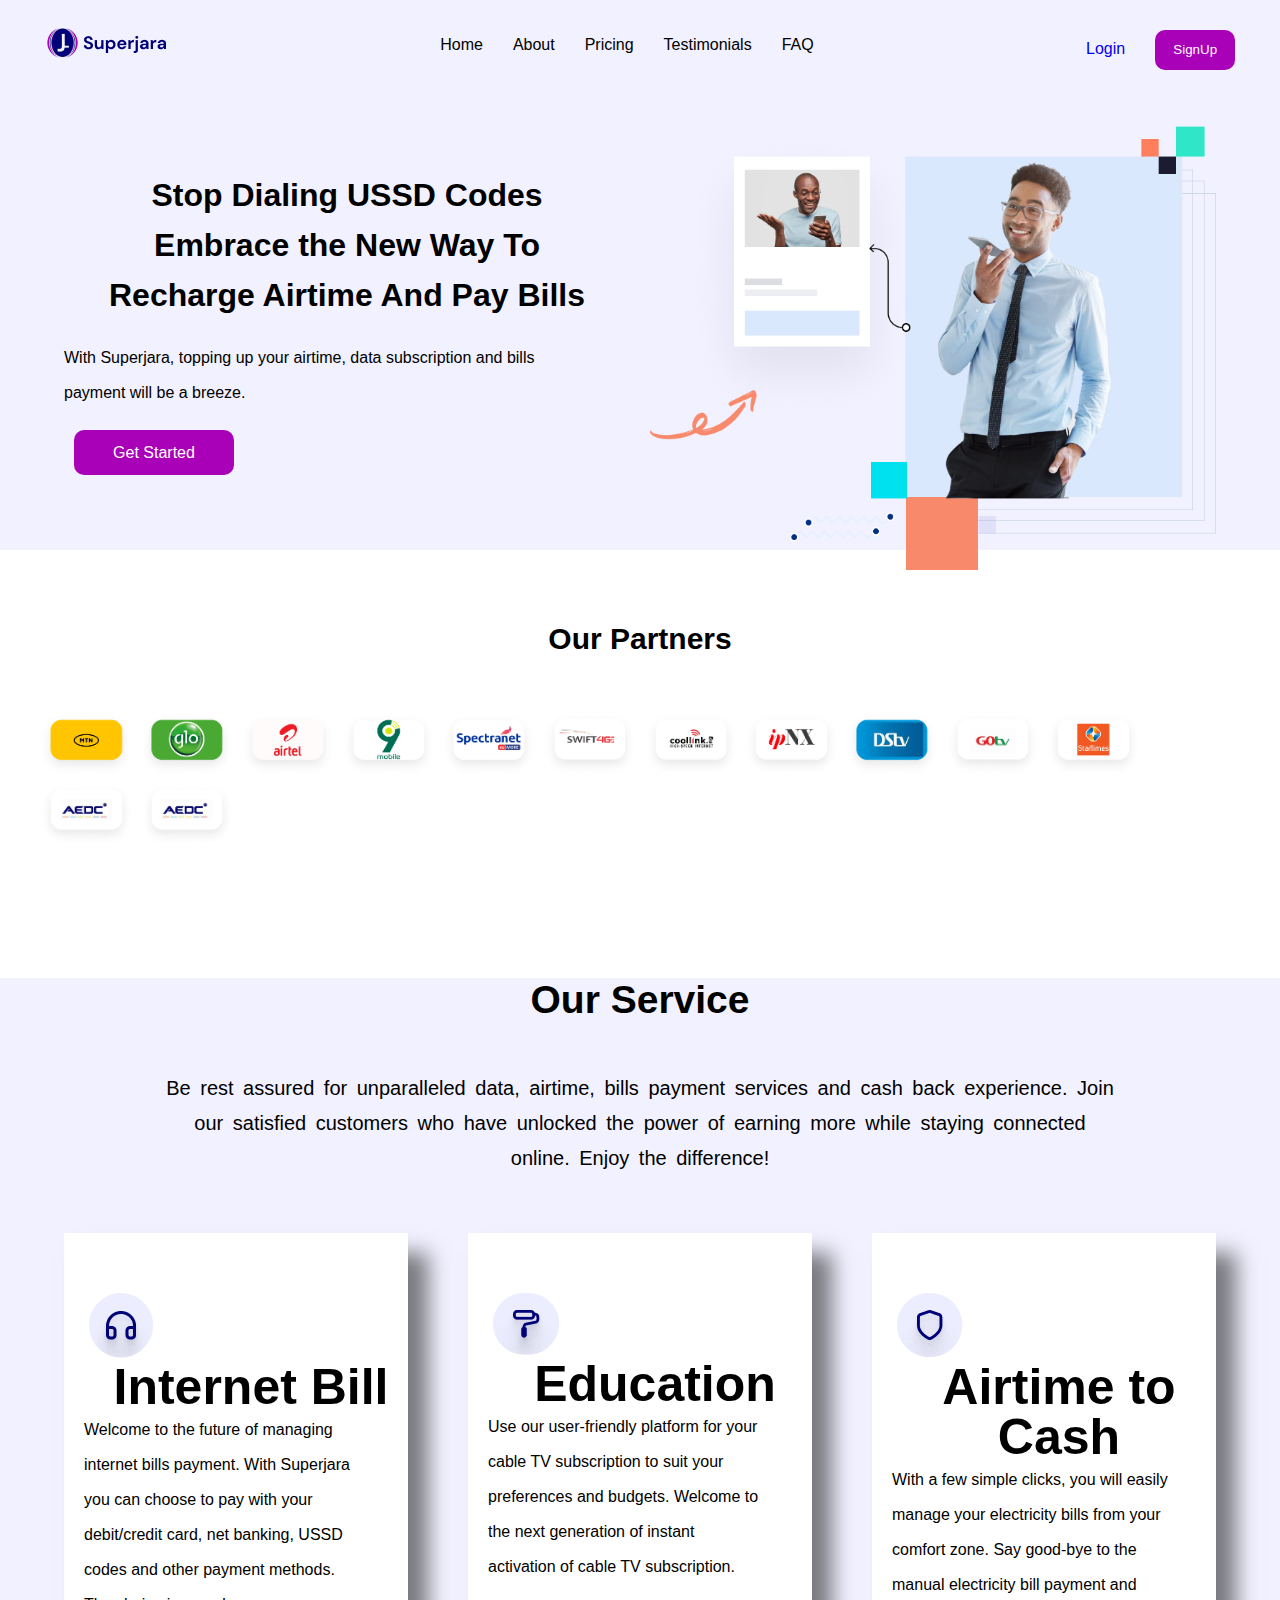
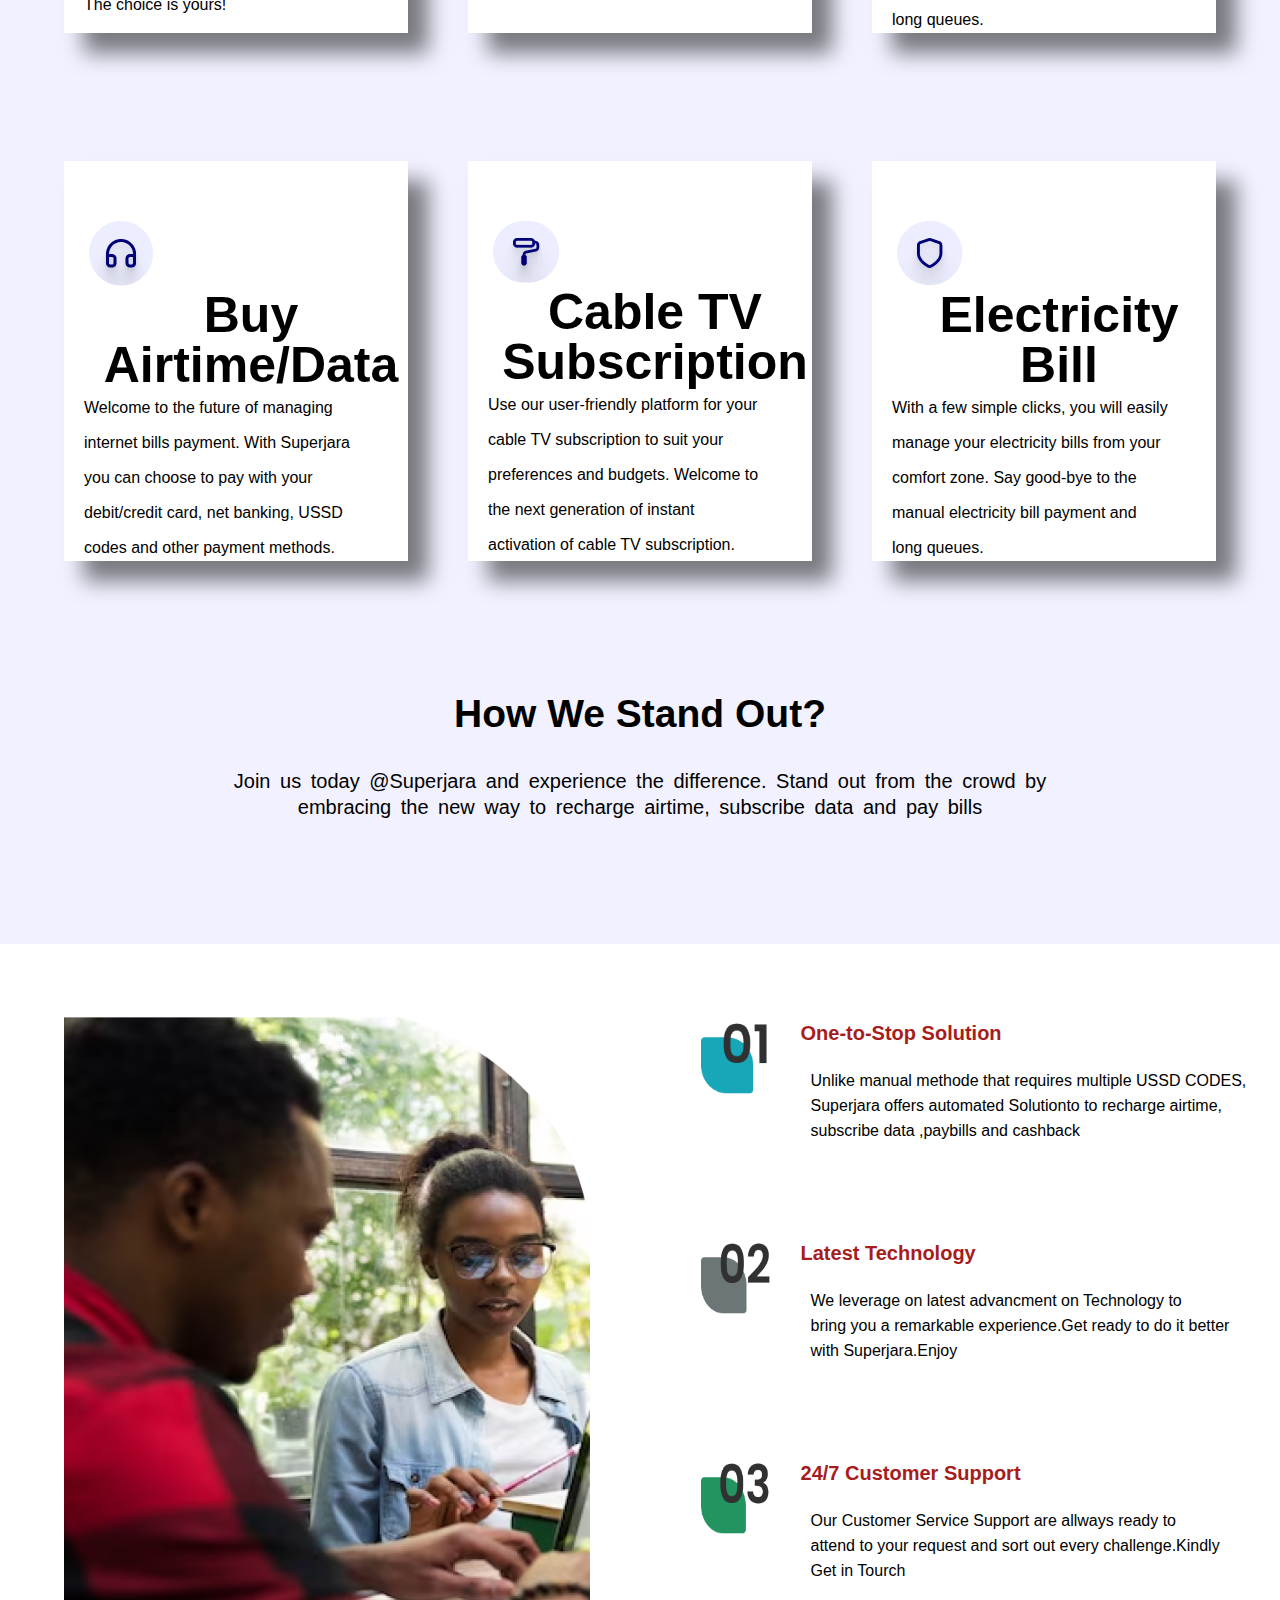
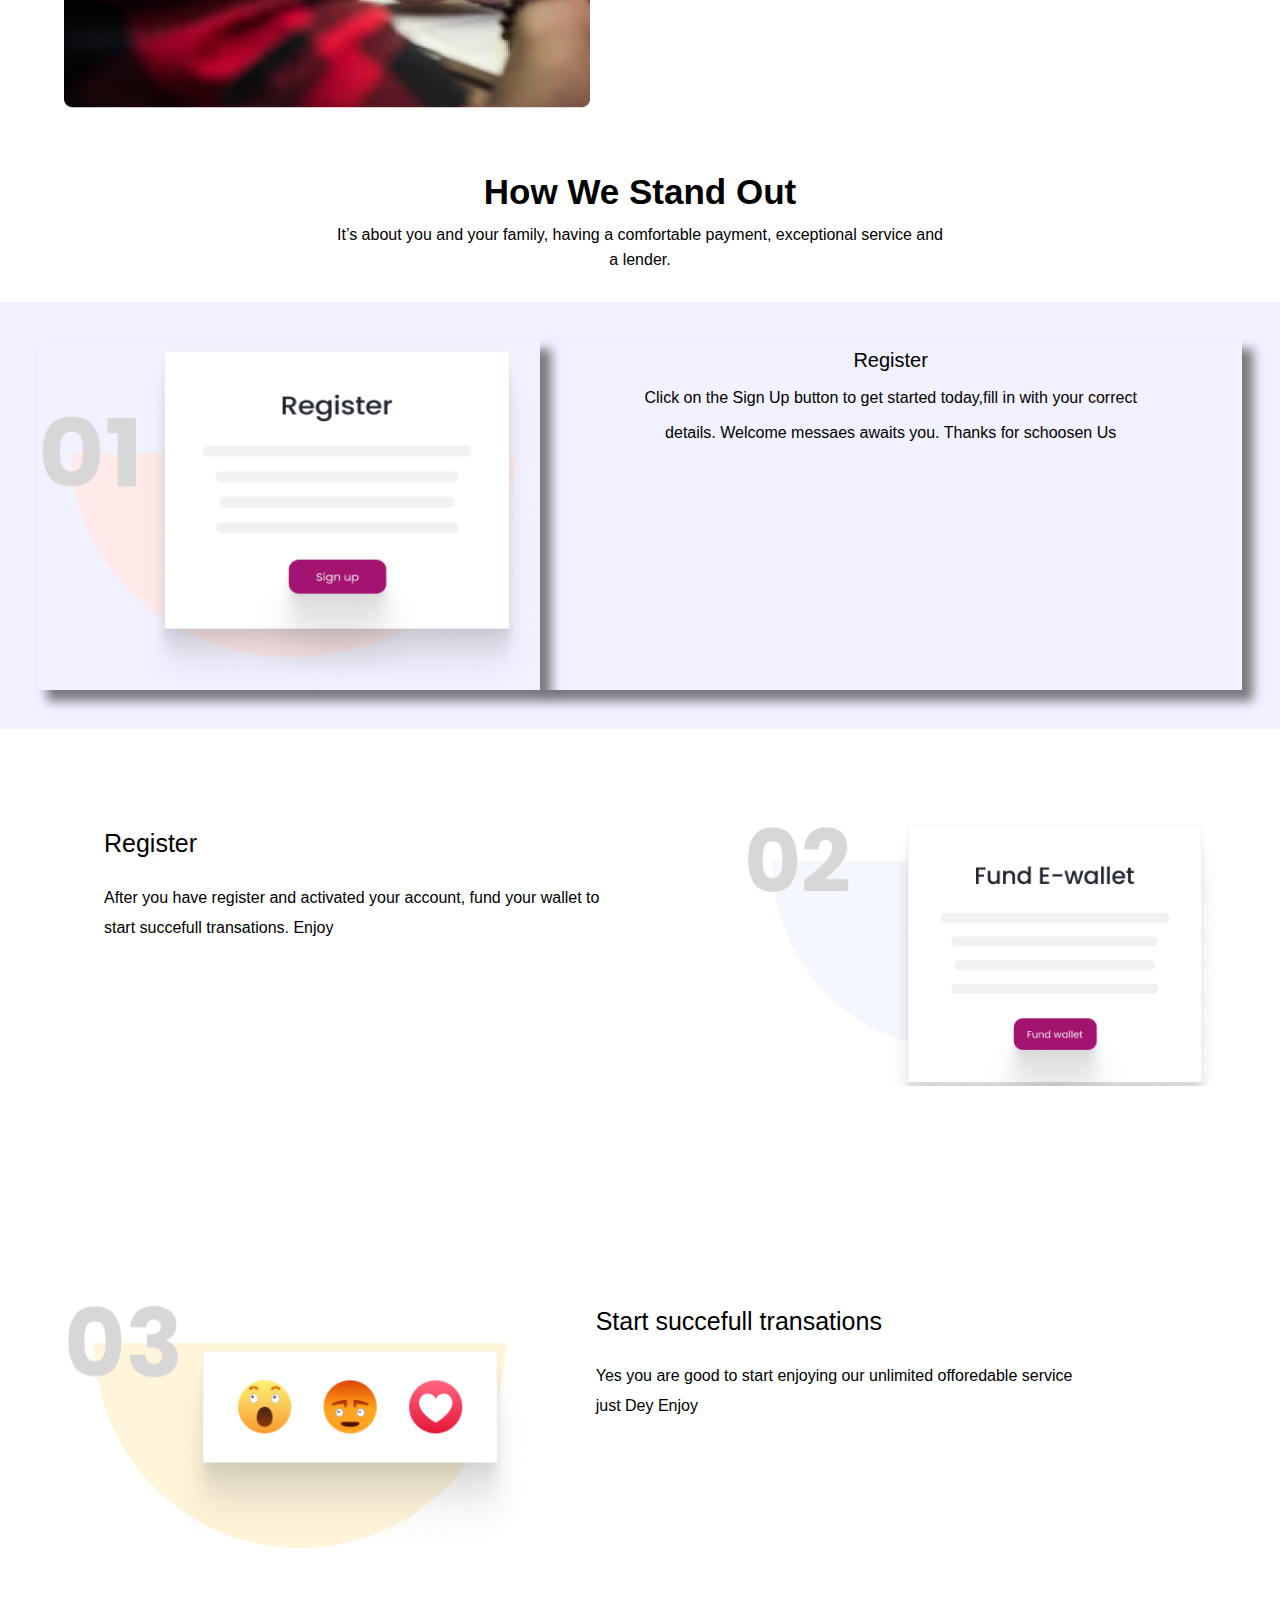
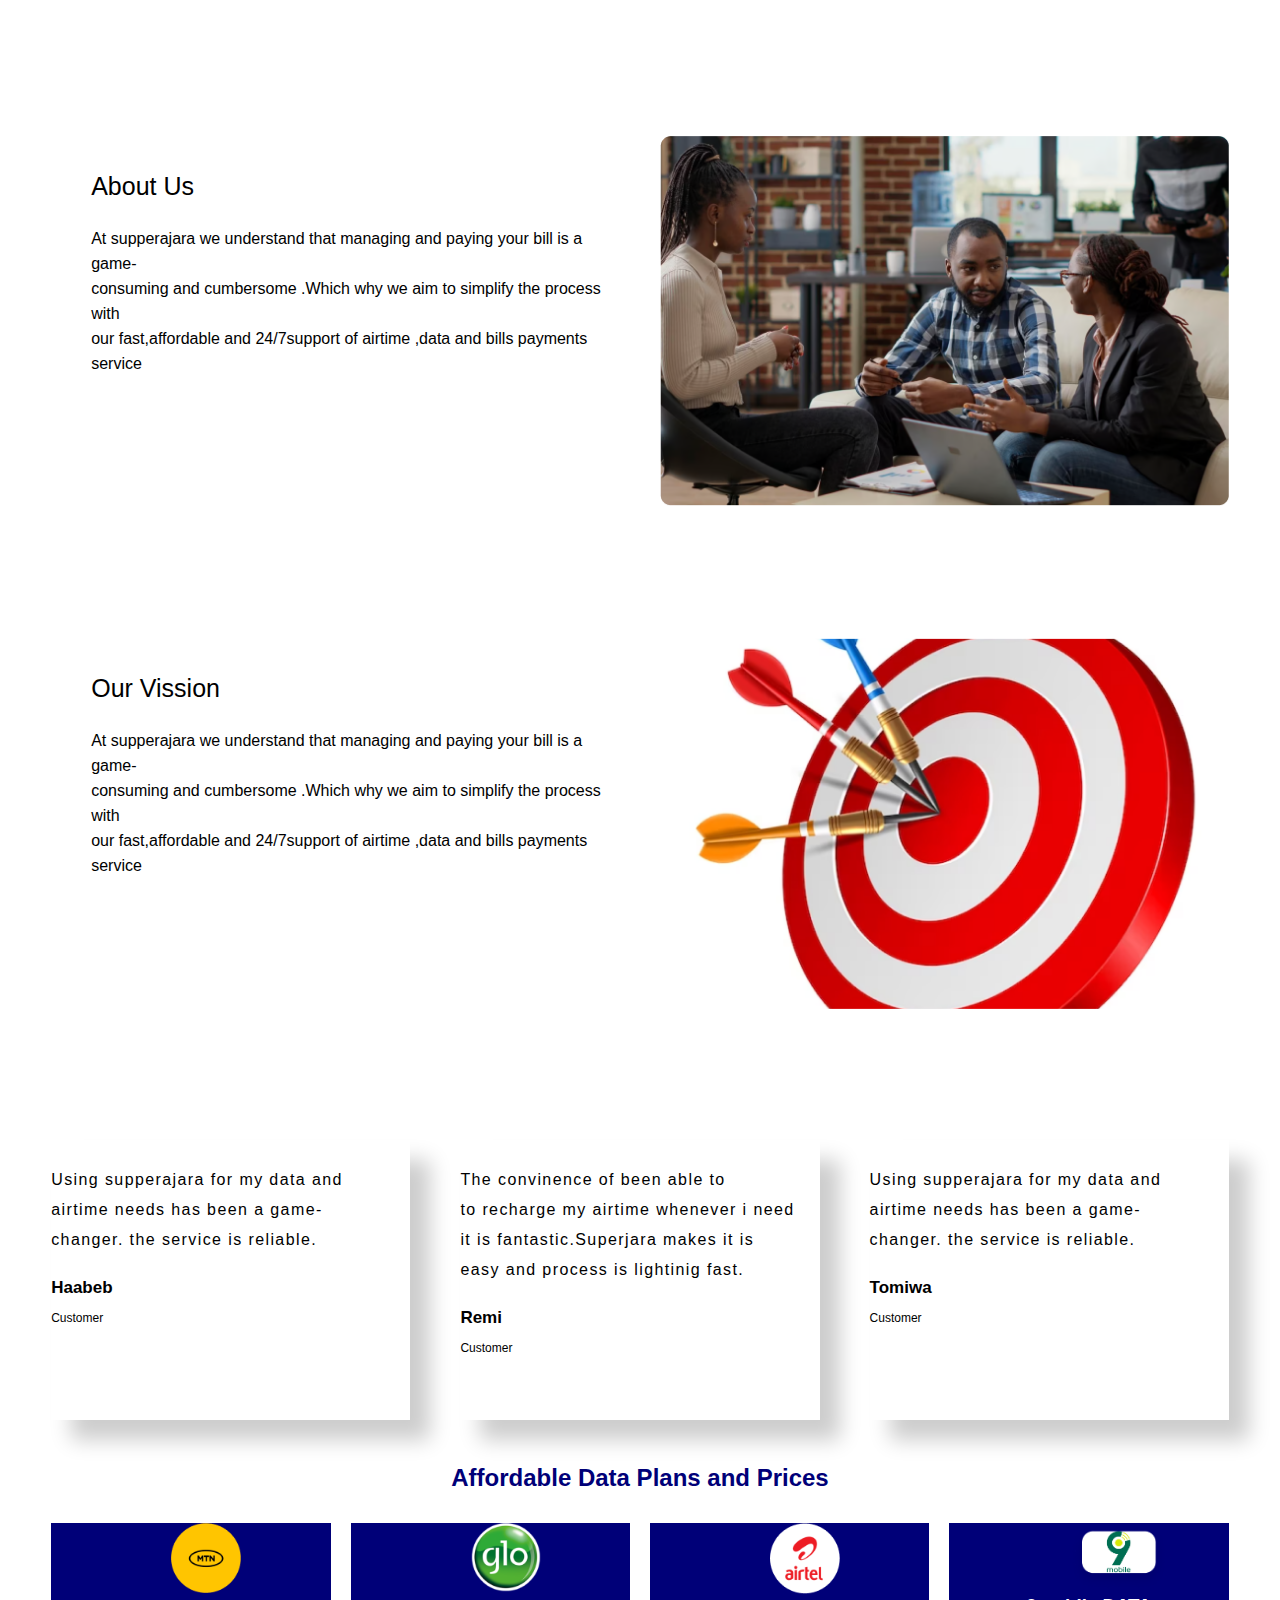
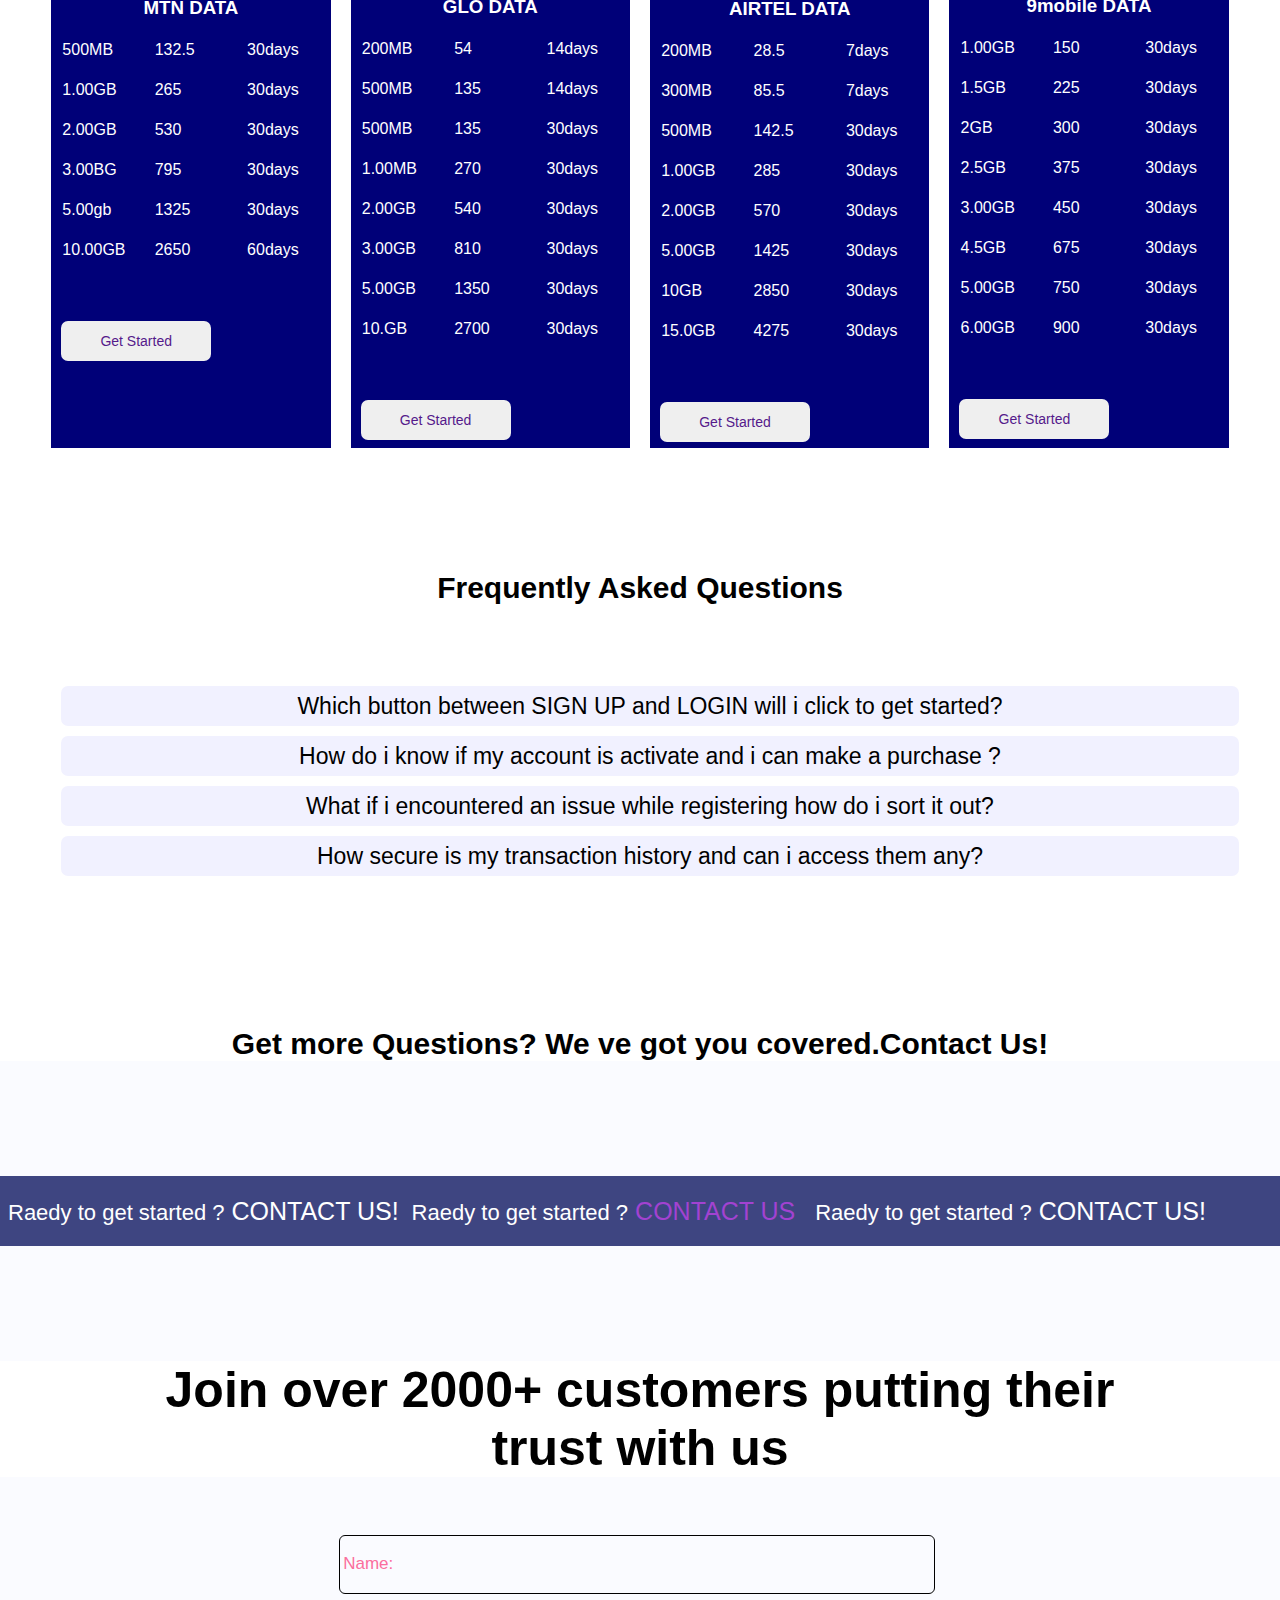
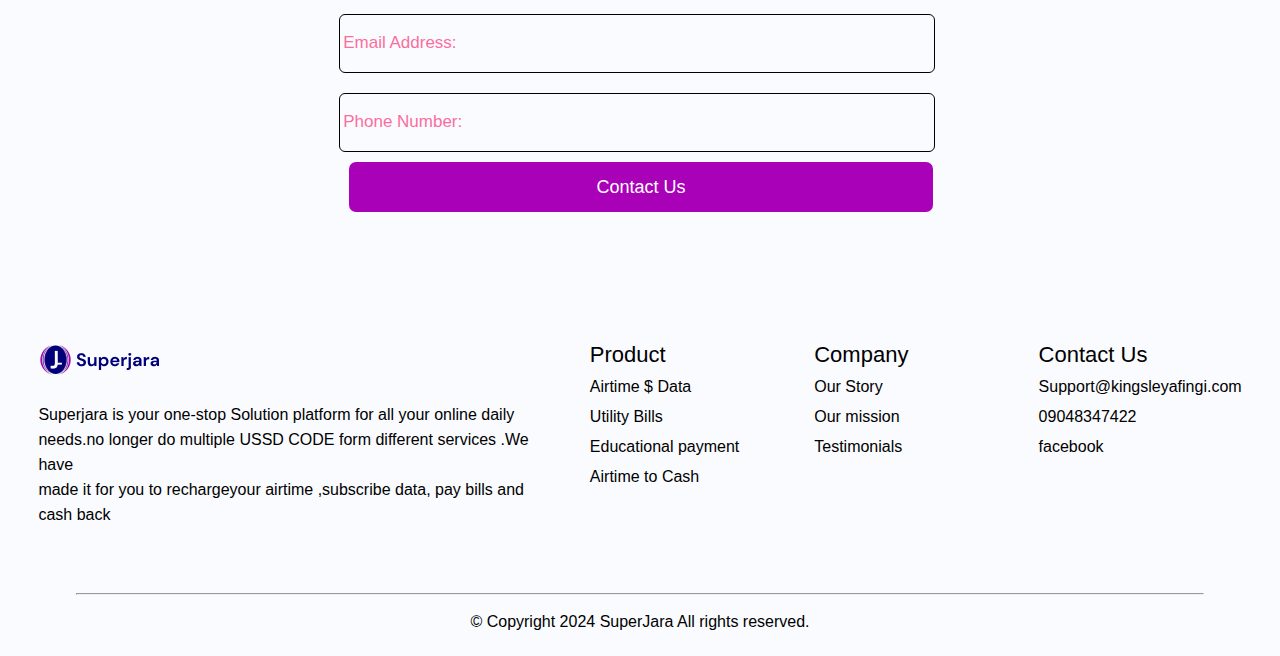
<file: index.html>
<!DOCTYPE html>
<html lang="en">
<head>
    <meta charset="UTF-8">
    <meta name="viewport" content="width=device-width, initial-scale=1.0">
    <title>Document</title>
    <link rel="stylesheet" href="index.css">
    <link rel="stylesheet" href="https://cdnjs.cloudflare.com/ajax/libs/font-awesome/6.6.0/css/all.min.css" integrity="sha512-Kc323vGBEqzTmouAECnVceyQqyqdsSiqLQISBL29aUW4U/M7pSPA/gEUZQqv1cwx4OnYxTxve5UMg5GT6L4JJg==" crossorigin="anonymous" referrerpolicy="no-referrer" />
</head>
<body>
    
    <nav>
        <header><img src="./logo.png"></header>
        <div class="nav-item" id="navItem">
            <a href="#home">Home</a>
            <a href="#about">About</a>
            <a href="#pricing">Pricing</a>
            <a href="#test">Testimonials</a>
            <a href="#faq">FAQ</a>
            
        </div>
       
        <div class="nav-links">
            <a href="login.html">Login</a>
            <a href="./signUp.html"><button class="bb">SignUp</button></a>
           
        </div>
        
    </nav>

    <section id="home">
        <div class="hero">
            <div class="hero-item">
                <h1>Stop Dialing USSD Codes <br>Embrace the New Way To <br>Recharge Airtime And Pay Bills</h1>
                <p>With Superjara, topping up your airtime, data subscription and bills <br>payment will be a breeze.</p>
                <button class="bnb"><a href="./signUp.html">Get Started</a></button>
            </div>
            <div class="hero-item"><img src="./hero.png">
                <h4>KnG@CodinG</h4>
            </div>
        </div>
    </section>

    <section class="Partner">
        <h2>Our Partners</h2>
        <div class="slide-container">
        <div class="slide">
        <img src="mtn.png" alt="">
        <img src="glo.png" alt="">
        <img src="airtel.png" alt="">
       <img src="9mobile.png" alt="">
       <img src="spect.png" alt="">
       <img src="swift.png" alt="">
      <img src="cool.png" alt="">
      <img src="ipnx.png" alt="">
      <img src="dstv.png" alt="">
      <img src="gotv.png" alt="">
      <img src="startime.png" alt="">
     <img src="aedc.png" alt="">
      <img src="aedc.png" alt="">
     </div>
    </div>
    </section>

     <section class="service">
        <h2 class="hee">Our Service</h2>
        <div class="serv">
            <div class="serv-item">
                <p>Be rest assured for unparalleled data, airtime, bills payment services and cash back experience. Join <br>our satisfied customers who have unlocked the power of earning more while staying connected <br>online. Enjoy the difference!</p>
            </div>
        </div>
    </section> 

    <section>
        <div class="buy">
            <div class="buy-item" id="tv">
                <img src="./admin.png" alt="">
                <h1 class="hip">Internet Bill</h1>
                <p class="pro">Welcome to the future of managing <br>internet bills payment. With Superjara <br>you can choose to pay with your <br>debit/credit card, net banking, USSD <br>codes and other payment methods. <br>The choice is yours!</p>
                <div class="over-div">
                    <img src="./admin.png" alt="">
                </div>
            </div>
            <div class="buy-item">
                <img src="./discount.png" alt="">
                <h1 class="hip" >Education </h1>
                <p class="pro">Use our user-friendly platform for your <br>cable TV subscription to suit your <br>preferences and budgets. Welcome to <br>the next generation of instant <br>activation of cable TV subscription.</p>
                <div class="over-div">
                    <img src="./discount.png" alt="">
                </div>
            </div>
            <div class="buy-item" id="edu">
                <img src="./security.png" alt="">
                <h1 class="hip" >Airtime to Cash</h1>
                <p class="pro">With a few simple clicks, you will easily <br>manage your electricity bills from your <br>comfort zone. Say good-bye to the <br>manual electricity bill payment and <br>long queues.</p>
                <div class="over-div">
                    <img src="./security.png" alt="">
                </div>
            </div>
        </div>
    </section>
    <section>
        <div class="buy">
            <div class="buy-item" id="air">
                <img src="./admin.png" alt="" >
                <h1 class="hip" >Buy Airtime/Data</h1>
                <p class="pro">Welcome to the future of managing <br>internet bills payment. With Superjara <br>you can choose to pay with your <br>debit/credit card, net banking, USSD <br>codes and other payment methods. <br>The choice is yours!</p>
                <div class="over-div">
                    <img src="./admin.png" alt="">
                </div>
            </div>
            <div class="buy-item">
                <img src="./discount.png" alt="">
                <h1 class="hip">Cable TV Subscription </h1>
                <p class="pro">Use our user-friendly platform for your <br>cable TV subscription to suit your <br>preferences and budgets. Welcome to <br>the next generation of instant <br>activation of cable TV subscription.</p>
                <div class="over-div">
                    <img src="./discount.png" alt="">
                </div>
            </div>
            <div class="buy-item" id="ele">
                <img src="./security.png" alt="">
                <h1 class="hip">Electricity Bill</h1>
                <p class="pro">With a few simple clicks, you will easily <br>manage your electricity bills from your <br>comfort zone. Say good-bye to the <br>manual electricity bill payment and <br>long queues.</p>
                <div class="over-div">
                    <img src="./security.png" alt="">
                </div>
            </div>
        </div>
    </section>

    <section class="how">
        <h2 class="heee">How We Stand Out?</h2>
        <div class="how">
            <div class="how-item">
                <p>Join us today @Superjara and experience the difference. Stand out from the crowd by <br>embracing the new way to recharge airtime, subscribe data and pay bills</p>
            </div>
        </div>
    </section>

    <section>
        <div class="one">
            <div class="one-item"><img src="./why.png" alt=""></div>
            <div class="one-item">
                <div class="item-items">
                    <div class="one-item-items">
                        <h5>One-to-Stop Solution</h5>
                        <p class="pra">Unlike manual methode that requires multiple USSD CODES, <br>Superjara offers automated Solutionto to recharge airtime, <br> subscribe data ,paybills and cashback</p>
                            <div class="itemma"><img src="./1.png" alt=""></div>
                    </div>
                    <div class="one-item-items">
                        <h5>Latest Technology</h5>
                        <p class="pra">We leverage on latest advancment on Technology to <br>bring you a remarkable experience.Get ready to do it better <br> with Superjara.Enjoy</p>
                        <div class="itemma"><img src="./2.png" alt=""></div>
                            
                    </div>
                    <div class="one-item-items">
                        <h5>24/7 Customer Support</h5>
                        <p class="pra">Our Customer Service Support are allways ready to <br> attend to your request and sort out every challenge.Kindly <br>Get in  Tourch</p>
                        <div class="itemma"><img src="./3.png" alt=""></div>
                    </div>
                </div>
            </div>
        </div>
    </section>
    <section>
        <div class="stand">
            <div class="stand-item">
                <h3>How We Stand Out</h3>
                <p class="pi">It’s about you and your family, having a comfortable payment, exceptional service and <br> a lender.</p>
            </div>
        </div>
    </section>

    <section>
        <div class="reg">
            <div class="reg-item">
                <img src="./register.png" alt="">
            </div>
            <div class="reg-item">
                <p class="pli">Register</p>
                <p class="plaa">Click on the Sign Up button to get started today,fill in with your correct <br>details. Welcome messaes awaits you. Thanks for schoosen Us</p>
            </div>
        </div>
    </section> 

    <section>
        <div class="fund">
            <div class="fund-item">
                <p class="pe">Register</p>
                <p class="pee">After you have register and activated your account, fund your wallet to <br> start succefull transations. Enjoy </p>
            </div>
            <div class="fund-item">
                <img src="./fund.png" alt="">

            </div>
        </div>
    </section>
    <section>
        <div class="fundd">
            <div class="fundd-item">
                <img src="./start.png" alt="">
                
            </div>
            <div class="fundd-item">
                <p class="r">Start succefull transations</p>
                <p class="rp">Yes you are good to start enjoying our unlimited offoredable service <br>just Dey Enjoy</p>
                

            </div>
        </div>
    </section>

    <section>
        <div class="abu" id="abt">
            <div class="abu-item">
                <p class="po">About Us</p>
                <p class="pos">At supperajara we understand that managing and paying your bill is a game- <br>consuming and cumbersome .Which why we aim to simplify the process  with  <br>our fast,affordable and 24/7support of airtime ,data and bills payments <br>service </p>
                
            </div>
            <div class="abu-item">
                <img src="./about.png" alt="">
            </div>
        </div>
    </section>

    <section id="about">
        <div class="abu" id="mission">
            <div class="abu-item">
                <p class="po">Our Vission</p>
                <p class="pos">At supperajara we understand that managing and paying your bill is a game- <br>consuming and cumbersome .Which why we aim to simplify the process  with  <br>our fast,affordable and 24/7support of airtime ,data and bills payments <br>service </p>
            </div>
            <div class="abu-item">
                <img src="./vision.png" alt="">
            </div>
        </div>
    </section>

    <section id="test">
        <div class="wa">
            <div class="wa-item">
            <span><i class="fa-solid fa-star"></i></span>
            <span><i class="fa-solid fa-star"></i></span>
            <span><i class="fa-solid fa-star"></i></span>
            <span><i class="fa-solid fa-star"></i></span>
            <span><i class="fa-solid fa-star"></i></span>
            <p class="pwa">Using supperajara for my data and <br>airtime  needs has been a game- <br> changer. the service is reliable.</p>
            <h6>Haabeb</h6>
            <p class="w">Customer</p>

        </div>
            <div class="wa-item">
                <span><i class="fa-solid fa-star"></i></span>
                <span><i class="fa-solid fa-star"></i></span>
                <span><i class="fa-solid fa-star"></i></span>
                <span><i class="fa-solid fa-star"></i></span>
                <span><i class="fa-solid fa-star"></i></span>
                <p class="pwa">The convinence of been able to <br> to recharge my airtime whenever i need <br> it is fantastic.Superjara makes  it is <br> easy and process is lightinig fast.<br></p>
                <h6>Remi</h6>
                <p class="w">Customer</p>
            </div>
            <div class="wa-item">
                <span><i class="fa-solid fa-star"></i></span>
                <span><i class="fa-solid fa-star"></i></span>
                <span><i class="fa-solid fa-star"></i></span>
                <span><i class="fa-solid fa-star"></i></span>
                <span><i class="fa-solid fa-star"></i></span>
                <p class="pwa">Using supperajara for my data and <br>airtime  needs has been a game- <br> changer. the service is reliable.</p>
            <h6>Tomiwa</h6>
            <p class="w">Customer</p>
            </div>
        </div>
    </section>


    <section id="pricing">
        <div class="data">
            <h2>Affordable Data Plans and Prices</h2>
            <div class="data-item">
                <img src="./mtn-data.png" alt="">
                <h3>MTN DATA</h3>
                <div class="dataa">
                    <div class="data-data">
                        <p class="dat">500MB <br>1.00GB <br>2.00GB <br>3.00BG <br>5.00gb <br>10.00GB</p>
                    </div>
                    <div class="data-data">
                        <p class="dat"><span><i class="fa-solid fa-naira-sign"></i>132.5</span> <br><span><i class="fa-solid fa-naira-sign"></i>265</span> <br><span><i class="fa-solid fa-naira-sign"></i>530</span> <br><span><i class="fa-solid fa-naira-sign"></i>795</span> <br><span><i class="fa-solid fa-naira-sign"></i>1325</span> <br><span><i class="fa-solid fa-naira-sign"></i>2650</span></p>
                    </div>
                    <div class="data-data">
                        <p class="dat">30days <br>30days <br>30days <br>30days <br>30days <br>60days</p>
                    </div>
                </div>
                <button class="bi"><a href="">Get Started</a></button>
            </div>
            <div class="data-item">
                <img src="./glo-data.png" alt="">
                <h3>GLO DATA</h3>
                <div class="dataa">
                    <div class="data-data">
                        <p class="dat">200MB <br>500MB <br>500MB <br>1.00MB <br>2.00GB <br>3.00GB <br>5.00GB <br>10.GB</p>

                    </div>
                    <div class="data-data">
                        <p class="dat"><span><i class="fa-solid fa-naira-sign"></i>54</span> <br><span><i class="fa-solid fa-naira-sign"></i>135</span> <br><span><i class="fa-solid fa-naira-sign"></i>135</span> <br><span><i class="fa-solid fa-naira-sign"></i>270</span> <br> <span><i class="fa-solid fa-naira-sign"></i>540</span> <br> <span><i class="fa-solid fa-naira-sign"></i>810</span><br><span><i class="fa-solid fa-naira-sign"></i>1350</span> <br><span><i class="fa-solid fa-naira-sign"></i>2700</span></p>
                    </div>
                    <div class="data-data">
                        <p class="dat">14days <br>14days <br>30days <br>30days <br>30days <br>30days <br>30days <br>30days</p>

                    </div>
                </div>
                <button><a href="">Get Started</a></button>

            </div>
            <div class="data-item">
                <img src="./airtel-data.png" alt="">
                <h3>AIRTEL DATA</h3>
                <div class="dataa">
                    <div class="data-data">
                        <p class="dat">200MB <br>300MB <br>500MB <br>1.00GB <br>2.00GB <br>5.00GB <br>10GB <br>15.0GB</p>

                    </div>
                    <div class="data-data">
                        <p class="dat"><span><i class="fa-solid fa-naira-sign"></i>28.5</span> <br><span><i class="fa-solid fa-naira-sign"></i>85.5</span> <br><span><i class="fa-solid fa-naira-sign"></i>142.5</span> <br><span><i class="fa-solid fa-naira-sign"></i>285</span> <br> <span><i class="fa-solid fa-naira-sign"></i>570</span> <br> <span><i class="fa-solid fa-naira-sign"></i>1425</span><br><span><i class="fa-solid fa-naira-sign"></i>2850</span> <br><span><i class="fa-solid fa-naira-sign"></i>4275</span></p>

                    </div>
                    <div class="data-data">
                        <p class="dat">7days <br>7days <br>30days <br>30days <br>30days <br>30days <br>30days <br>30days</p>

                    </div>
                </div>
                <button><a href="">Get Started</a></button>

            </div>
            <div class="data-item">
                <img src="./9mobile.png" alt="">
                <h3>9mobile DATA</h3>
                <div class="dataa">
                    <div class="data-data">
                        <p class="dat">1.00GB <br>1.5GB <br>2GB <br>2.5GB <br>3.00GB <br>4.5GB <br>5.00GB <br>6.00GB</p>

                    </div>
                    <div class="data-data">
                        <p class="dat"><span><i class="fa-solid fa-naira-sign"></i>150</span> <br><span><i class="fa-solid fa-naira-sign"></i>225</span> <br><span><i class="fa-solid fa-naira-sign"></i>300</span> <br><span><i class="fa-solid fa-naira-sign"></i>375</span> <br> <span><i class="fa-solid fa-naira-sign"></i>450</span> <br> <span><i class="fa-solid fa-naira-sign"></i>675</span><br><span><i class="fa-solid fa-naira-sign"></i>750</span> <br><span><i class="fa-solid fa-naira-sign"></i>900</span></p>

                    </div>
                    <div class="data-data">
                        <p class="dat">30days <br>30days <br>30days <br>30days <br>30days <br>30days <br>30days <br>30days</p>

                    </div>
                </div>
                <button><a href="">Get Started</a></button>
            </div>
        </div>
    </section> 

    <section id="faq">
        <h2>Frequently Asked Questions</h2>
        <div class="accordion">
            <button class="accordion-header">Which button between SIGN UP and LOGIN will i click to get started?</button>
            <div class="accordion-content">
                <p>Kindly click on Sign up to GET STARTED and login button to access your dashboard after activating your account.</p>
            </div>
            <button class="accordion-header"> How do i know if my account is activate and i can make a purchase ?</button>
            <div class="accordion-content">
                <p>Once you can access your dashboard, you have successfully registered. (Welcome On Board)</p>
            </div>
            <button class="accordion-header"> What if i encountered an issue while registering how do i sort it out?</button>
            <div class="accordion-content">
                <p>Our Customer Care Support Team is 24/7 available to attend to you, kindly contact us.</p>
            </div>
            <button class="accordion-header">How secure is my transaction history and can i access them any?</button>
            <div class="accordion-content">
                <p>Absolutely 100 percent secure! You can access your transaction history anytime, any day. </p>
            </div>
        </div>
    </section>

    <section>
        <h2>Get more Questions? We ve got you covered.Contact Us!</h2>
        <div class="more">
            <div class="more-item">
                <p><span class="re">Raedy to get started ?</span><span class="repp">CONTACT US!<span class="ree"><i class="fa-solid fa-star-of-life"></i></span></span><span class="re">Raedy to get started ?</span><span class="rep">CONTACT US </span> <span class="reei"><i class="fa-solid fa-star-of-life"></i></span><span class="re">Raedy to get started ?</span><span class="repp">CONTACT US!</span><span class="ree"><i class="fa-solid fa-star-of-life"></i></span></p>
            </div>
        </div>
    </section>

    <section>
        <h1>Join over 2000+ customers putting their <br>trust with us</h1>
        <div class="join">
            <div class="join-item">
                <form action="">
                <input type="text" placeholder="Name:"><br>
                <input type="email" placeholder="Email Address:"> <br>
                <input type="tel" placeholder="Phone Number:"><br>
                <button class="by"><a href="">Contact Us</a></button>
            </form>
            </div>
        </div>
    </section>

    <section>
        <div class="supperjara">
            <div class="super">
                <img src="./logo.png" alt="">
                <p class="sup">Superjara is your one-stop Solution platform for all your online daily <br>needs.no longer do multiple USSD CODE form different services .We have  <br>made it for you to rechargeyour airtime ,subscribe data, pay bills and cash back</p>
            </div>
            <div class="super">
                <p class="pl"><span class="pc">Product</span><span> <a href="#air"><br>Airtime $ Data</a> </span><span> <a href="#ele"><br>Utility Bills </a<span> <a href="#edu"><br>Educational payment</a> </span> </span><span> <a href="#tv"><br>Airtime to Cash</a> </span></p>
            </div>
            <div class="super">
                <p class="pl"><span class="pc">Company</span><span> <a href="#abt"><br>Our Story</a> </span><span> <a href="#mission"><br>Our mission</a<span> <a href="#test"><br>Testimonials</a> </span> </span></p>
            </div>
            <div class="super">
                <p class="pl"><span class="pc">Contact Us</span><span> <a href="#"><br>Support@kingsleyafingi.com</a> </span><span> <a href="#ele"><br>09048347422</a<span> <a href="#edu"><br>facebook</a> </span> </span></p>

            </div>
        </div>
    </section>

    <section>
        <footer>
            <div class="fot">
                <hr>
            <p>© Copyright 2024 SuperJara All rights reserved.</p>
            </div>
            
        </footer>
    </section>

    <!-- <form action="" id="myForm">
        <input type="text" id="username" placeholder="username">
        <input type="email" id="email" placeholder="email">
        <button type="submit">sign up now and </button>
    </form> -->


    <script src="./acord.js"></script>


</body>
</html>
</file>
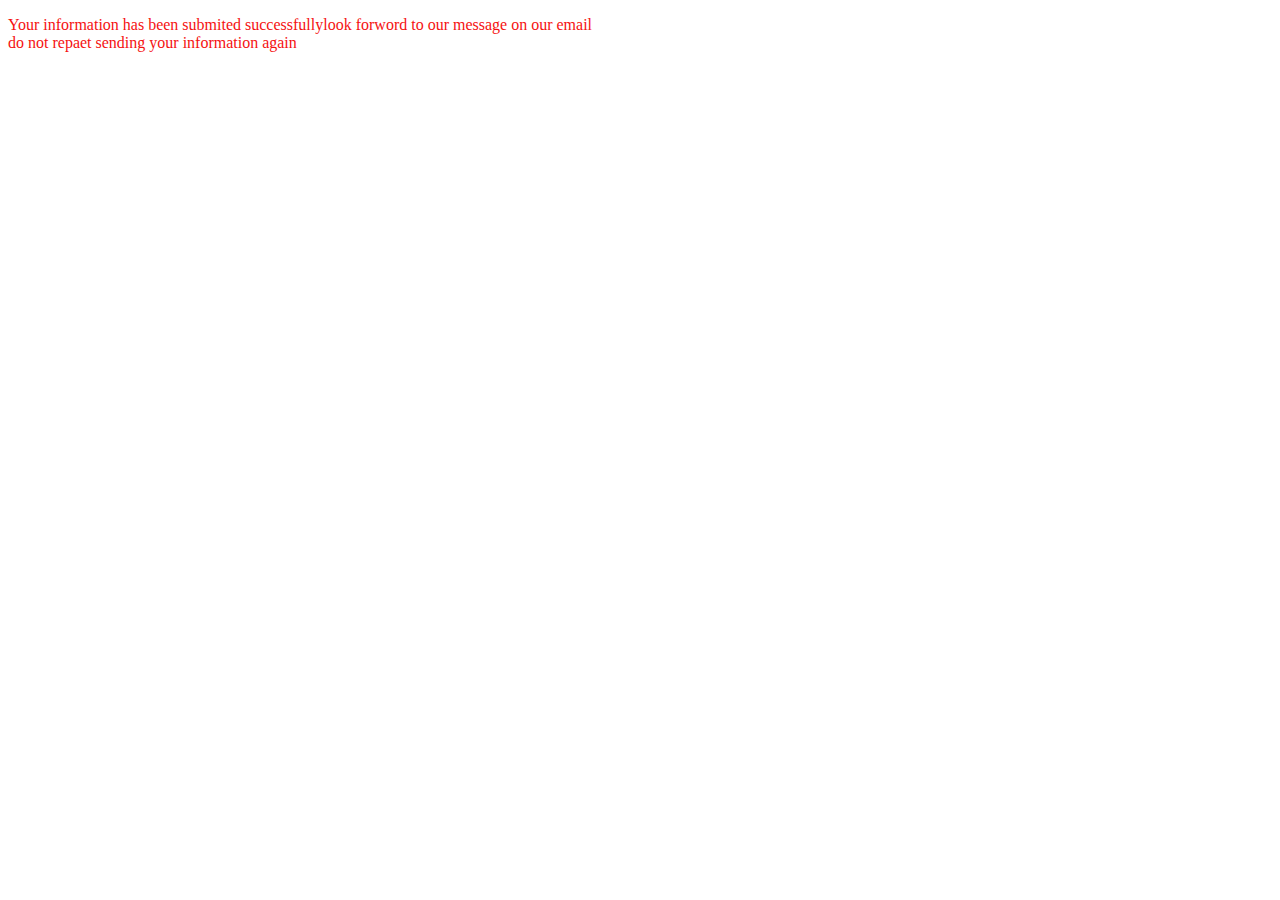
<file: destination.html>
<!DOCTYPE html>
<html lang="en">
<head>
    <meta charset="UTF-8">
    <meta name="viewport" content="width=device-width, initial-scale=1.0">
    <title>Document</title>
    <style>
        p{
            color: rgb(245, 17, 17);
        }
    </style>
</head>
<body>
    <p>Your information has been submited successfullylook forword to our message on our email <br> do not repaet sending your information again
    </p>
</body>
</html>
</file>
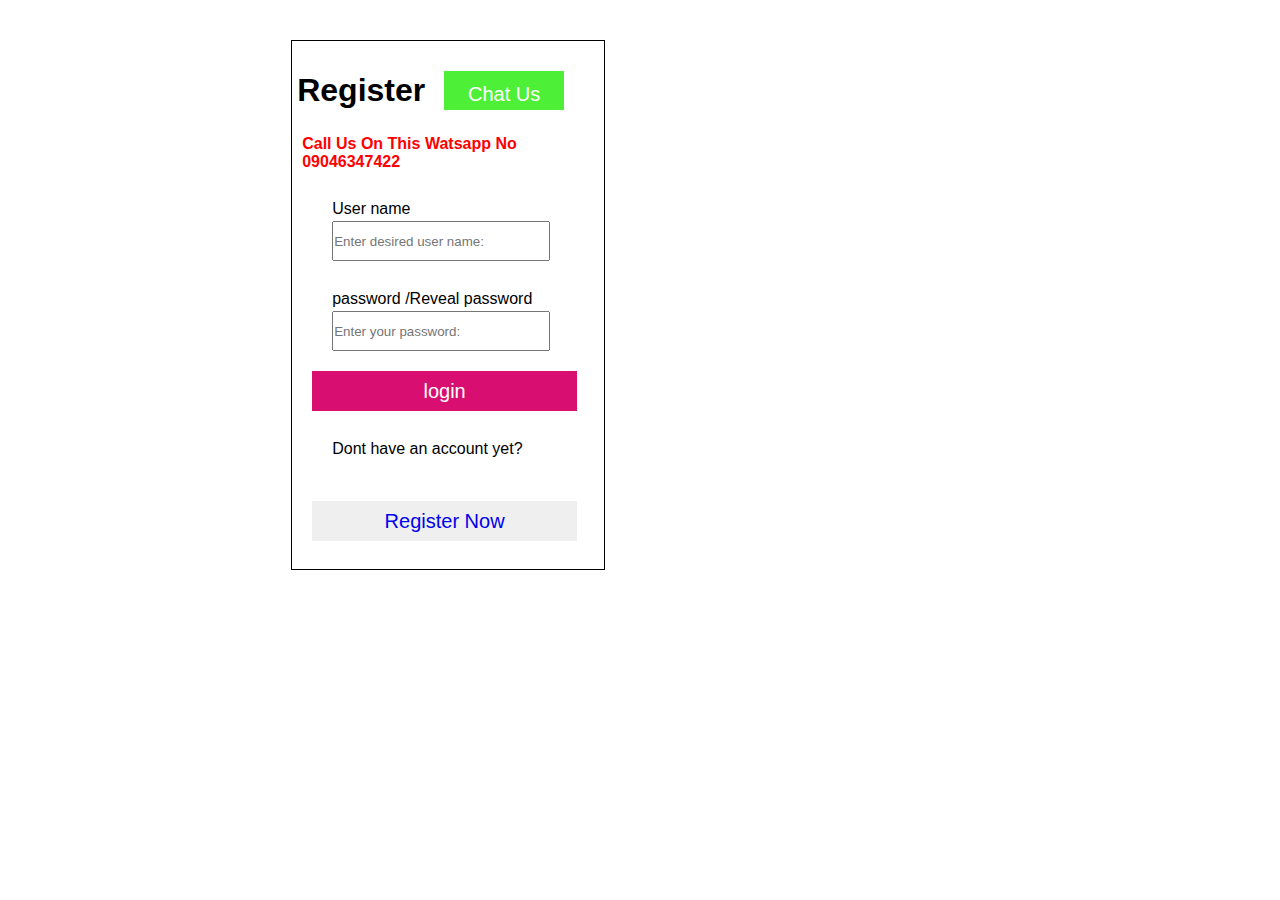
<file: login.html>
<!DOCTYPE html>
<html lang="en">
<head>
    <meta charset="UTF-8">
    <meta name="viewport" content="width=device-width, initial-scale=1.0">
    <title>login</title>
    <link rel="stylesheet" href="login.css">
    <link rel="stylesheet" href="https://cdnjs.cloudflare.com/ajax/libs/font-awesome/6.6.0/css/all.min.css"
    integrity="sha512-Kc323vGBEqzTmouAECnVceyQqyqdsSiqLQISBL29aUW4U/M7pSPA/gEUZQqv1cwx4OnYxTxve5UMg5GT6L4JJg=="
    crossorigin="anonymous" referrerpolicy="no-referrer" />
</head>
<body>
    <section>
        <form action="">
         <div class="fo">
            <h1>Register <span><button class="bn"><a href="https://www.watsapme.//09046347422.com">Chat Us <i class="fa-brands fa-whatsapp"></i></a></button></span></h1>
            <h4>Call Us On This Watsapp No <br>09046347422</h2>
            
            <p>User name</p>
            <input type="text" placeholder="Enter desired user name:" required> <br>
            <p>password <span> /Reveal password </span></p> 
            <input type="password" placeholder="Enter your password:" required> <br>
            
            <button class="bnnn"><a href="./signUp.html">login</a></button>
            <p>Dont have an account yet?</p>
            <button class="bnnnn"><a href="./signUp.html">Register Now</a></button>
          </div>
        </form>
    </section>
</body>
</html>
</file>
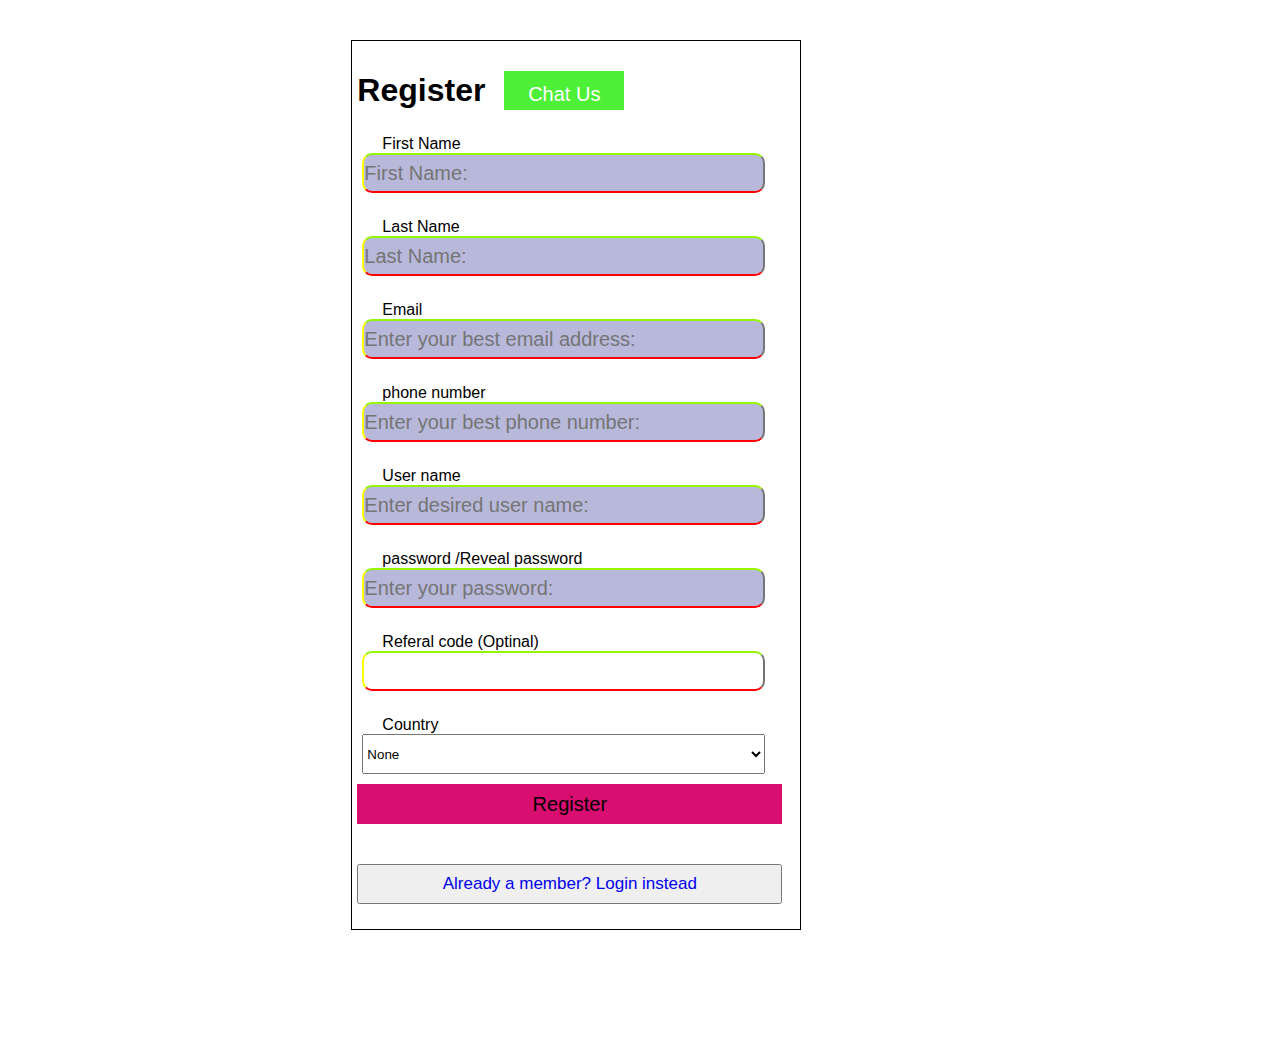
<file: signUp.html>
<!DOCTYPE html>
<html lang="en">
<head>
    <meta charset="UTF-8">
    <meta name="viewport" content="width=device-width, initial-scale=1.0">
    <title>SignUp</title>
    <link rel="stylesheet" href="./signUp.css">
    <link rel="stylesheet" href="https://cdnjs.cloudflare.com/ajax/libs/font-awesome/6.6.0/css/all.min.css"
        integrity="sha512-Kc323vGBEqzTmouAECnVceyQqyqdsSiqLQISBL29aUW4U/M7pSPA/gEUZQqv1cwx4OnYxTxve5UMg5GT6L4JJg=="
        crossorigin="anonymous" referrerpolicy="no-referrer" />
        <link rel="icon" href="">

</head>
<body>
    <section>
        <form action="./destination.html" method="GET">
         <div class="fo">
            <h1>Register <span><button class="bn"><a href="https://www.watsapme.//09046347422.com">Chat Us <i class="fa-brands fa-whatsapp"></i></a></button></span></h1>
            <p>First Name</p>
            <input type="text" placeholder="First Name:"> <br>
            <p>Last Name</p>
            <input type="text" placeholder="Last Name:"> <br>
            <p>Email</p>
            <input type="email" placeholder="Enter your best email address:" required><br>
            <p>phone number</p>
            <input type="tel" placeholder="Enter your best phone number: " required> <br>
            <p>User name</p>
            <input type="text" placeholder="Enter desired user name: " required> <br>
            <p>password <span> /Reveal password </span></p> 
            <input type="password" placeholder="Enter your password:"> <br>
            <p>Referal code (Optinal)</p>
            <input type="text"> <br>
            <p>Country</p>
            <select name="" id="">
                <option value="">None</option>
                <option value="">Afganistan</option>
                <option value="">Albenia</option>
                <option value="">Alberial</option>
                <option value="">American somoa</option>
                <option value="">Andola</option>
                <option value="">Anguila</option>
                <option value="">Antarctia</option>
            </select>
            
            <a href="./form2.html"><button class="bnnn">Register</button></a><br>
                <button class="ba"><a href="./login.html">Already a member? Login instead</a></button>
            </div>
         
        </form>
    </section>
</body>
</html>
</file>
<file: index.css>
*{
    margin: 0;
    padding: 0;
    box-sizing: border-box;
    scroll-behavior: smooth;
    font-family: Arial, Helvetica, sans-serif;
}
nav{
    width: 100%;
    display: flex;
    align-items: center;
    justify-content: space-between;
    padding: 3.5%;
    gap: 20px;
    background-color: rgb(241,241,255);
    height: 30px;
    z-index: 2;
    position: fixed;
}
.nav-item{
    display: flex;
    gap: 30px;
}
.nav-links{
    display: flex;
    gap: 20px;
}
 .bb{
    width: 80px;
    height: 40px;
    margin-top: -20px;
    background-color: rgb(169,1,184);
    color: white;
    border: none;
    border-radius: 10px;
    cursor: pointer;
 }
 .nav-item a{
    text-decoration: none;
    color: black;
 }
 .nav-links a{
    text-decoration: none;
    font-size: 16px;
    margin-top: 20px;
 }
 .nav-item a:hover{
  color: rgb(245, 113, 113);
 }

 
 
 @media screen and (max-width: 768px) {
    nav{
        display: flex;
        width: 100%;
        height: fit-content;
    }
    
    .nav-item{
        display: flex;
        height: fit-content;
    }
    .nav-item a{
      display: none;
    }
    
    .nav-links{
        display: flex;
    }


 }

 .hero{
    width: 100%;
    height: 550px;
    background-color: rgb(241,241,255);
    display: flex;
    align-items: center;
    justify-content: space-between;
    padding: 5%;
    gap: 20px;
 }
 .hero-item{
    width: 50%;
    height: 500px;
    margin-top: 190px;
    /* background-color: red; */
 }
 .hero-item img{
    width: 100%;
    height: 450px;
 }

 .hero-item h1{
    font-size: 32px;
    line-height: 50px;
    margin-top: 50px;
 }
 .hero-item h4{
   color: red;
   position: fixed;
   transform: translateX(85vh);
   z-index: 2;
 }

 .hero-item p{
    margin-top: 20px;
    line-height: 35px;
    text-wrap: nowrap;
 }
 .bnb{
    width: 160px;
    height: 45px;
    background-color: rgb(169,1,184);
    border: none;
    border-radius: 10px;
    margin-top: 20px;
    cursor: pointer;

 }
 .bnb a{
    text-decoration: none;
    font-size: 16px;
    color: white;
 }
 @media screen and (max-width: 768px){
    .hero{
        width: 100%;
        display: flex;
        height: fit-content;
        flex-direction: column;
    }
    .hero-item{
        width: 90%;
        height: fit-content;
    }
    
 }
 section>h2{
   text-align: center;
   margin-top: 4.5rem;
   font-size: 30px;
 }
 
 .slide-container{
   width: 100%;
   display: flex;
   justify-content: center;
   align-items: center;
   gap: 30px;
   padding: 3%;
   height: 250px;

 
 }
 .slide{
   animation: scroll-left 10s linear infinite;

 }

 .slide>img{
   width: 8%;
   height: 10%;
  
 }
 @keyframes scroll-left {
   0%{
      transform: translateX(0%);
   }
   100%{
      transform: translateX(-100%);
   }
 }
 @media screen and (max-width: 768px) {
   .partner{
      width: 100%;
   }
   .slide-container{
      display: flex;
      width: 100%;
      height: fit-content;
   }
   
 }
 .serv{
   width: 100%;
   display: flex;
   align-items: center;
   justify-content: center;
   padding: 3%;
   background-color: rgb(241,241,255);
 }
 .serv-item{
   width: 80%;
   height: 70px;
   background-color: rgb(241,241,255);
 }
 .hee{
   font-size: 39px;
   background-color: rgb(241,241,255);


 }
 .serv-item p{
   margin-top: 11px;
   line-height: 35px;
   word-spacing: 4px;
   font-size: 20px;
   text-align: center;
 }
 @media screen and (max-width:768px) {
   .service{
      width: 100%;
   }
   .serv{
      width: 100%;
      display: flex;
   }
   .serv-item{
      width: 100%;
      height: fit-content;
   }
   .serv-item p{
      width: 80%;
      height: fit-content;
      margin-left: 45px;
   }
   
 }

 .buy{
   width: 100%;
   display: flex;
   align-items: center;
   justify-content: space-between;
   padding: 5%;
   gap: 60px;
   background-color: rgb(241,241,255);
 }
 .buy-item{
   width: 50%;
   height: 400px;
   background-color: white;
   box-shadow: 20px 20px 20px rgba(0,0,0,0.5);
   position: relative;
   overflow: hidden;
   z-index: 1;
 }
 .over-div{
   position: absolute;
   top: 100%;
   left: 0;
   width: 100%;
   height: 400px;
   background-color: red;
   transition: 0.9s ease;
 }
.buy-item:hover .over-div{
   top: 0;
}

 .buy-item img{
   margin-top: 60px;
   margin-left: 25px;
 }
 .hip{
   line-height: 50px;
   margin-left: 30px;
 }
 .pro{
   margin-left: 20px;
   line-height: 35px;
 }
 @media screen and (max-width:768px) {
   .buy{
      display: flex;
      width: 100%;
      flex-direction: column;
   }
   .buy-item{
      width: 90%;
      height: fit-content;
   }
   .buy-item .hip{
      text-align: center;
   }
   .buy-item .pro{
      text-align: center;
   }
   .buy-item img{
      margin-left: 120px;
   }
   
 }
 .how{
   width: 100%;
   display: flex;
   align-items: center;
   justify-content: center;
   padding: 3%;
   background-color: rgb(241,241,255);
 }
 .how-item{
   width: 80%;
   height: 170px;
   background-color: rgb(241,241,255);
 }
 .heee{
   font-size: 39px;
   position: absolute;
   margin-top: -140px;


 }
 .how-item p{
   margin-top: 69px;
   line-height: 26px;
   word-spacing: 4px;
   font-size: 20px;
   text-align: center;
 }
 @media screen and (max-width: 768px) {
   .how{
      width: 100%;
      display: flex;
   }
   .how-item{
      width: 90%;
      height: fit-content;
   }
   
 }

 .one{
   width: 100%;
   display: flex;
   align-items: center;
   justify-content: center;
   padding: 5%;
   gap: 100px;
 }
 .one-item{
   width: 50%;
   height: 700px;
 }
 .item-items{
   width: 100%;
   display: flex;
   align-items: center;
   justify-content: center;
   padding: 2%;
   gap: 20px;
   flex-direction: column;
 }
 .one-item-items{
   width: 100%;
   height: 200px;
 }
 .itema{
   width: 100%;
   display: flex;
   align-items: center;
   justify-content: center;
   padding: 2%;
   gap: 20px;
 }
 .itemma{
   width: 20%;
   height: 190px;
 }
 h5{
   margin-left: 100px;
   line-height: 30px;
   position: absolute;
   font-size: 20px;
   color: rgb(167, 28, 28);

 }
 .pra{
   position: absolute;
   margin-left: 110px;
   margin-top: 50px;
   line-height: 25px;
 }
 .one-item img{
   width: 100%;
   height: 100%;
 }
 .itemma img{
   width: 70%;
   height: 40%;
 }
@media screen and (max-width:768px) {
   .one{
      width: 100%;
      display: flex;
      flex-direction: column;
      /* gap: 20px; */
   }
   .one-item{
      width: 90%;
      height: fit-content;
   }
   
}
.stand{
  width: 100%;
  display: flex;
  align-items: center;
  justify-content: center;
}
.stand-item{
  width: 90%;
  height: 130px;
}
.stand-item h3{
  text-align: center;
  font-size: 35px;
}
.stand-item .pi{
  text-align: center;
  margin-top: 10px;
  line-height: 25px;
}
@media screen and (max-width: 768px) {
  .stand{
    width: 100%;
    display: flex;
    height: fit-content;
  }
  .stand-item{
    width: 90%;
    height: fit-content;
  }
  
}
.reg{
  width: 100%;
  display: flex;
  align-items: center;
  justify-content: center;
  padding: 3%;
  background-color: rgb(241,241,255);


}
.reg-item{
  width: 50%;
  height: 350px;
  box-shadow: 10px 10px 10px 1px rgba(0,0,0,0.5);
}
.reg-item>.pli{
  margin-top: 10px;
  font-size: 20px;
  text-align: center;
}
.reg-item>.plaa{
  margin-top:  10px;
  line-height: 35px;
  text-align: center;
}
.reg-item img{
  margin-top: 10px;
  width: 100%;
  height: 350px;
}
.reg-item:last-child{
  width: 70%;
}


@media screen and (max-width:768px) {
  .reg{
    width: 100%;
    flex-direction: column;
  }
  .reg-item{
    width: 90%;
    height: fit-content;

  }
  .reg-item:last-child{
    width: 90%;
    height: fit-content;
  }

}

.fund{
  width: 100%;
  display: flex;
  align-items: center;
  justify-content: center;
  padding: 5%;
  gap: 20px;
}
.fund-item{
  width: 50%;
  height: 300px;
}
.fund-item:first-child{
  width: 70%;
  height: 350px;
}
.fund-item img{
  width: 100%;
}

.fund-item .pe{
  font-size: 25px;
  margin-left: 40px;
  margin-top: 40px;
}
.fund-item .pee{
  margin-left: 40px;
  margin-top: 30px;
  line-height: 30px;
}
@media screen and (max-width:768px) {
  .fund{
    display: flex;
    width: 100%;
    flex-direction: column;
  }
  .fund-item{
    width: 90%;
    height: fit-content;
  }
  
}
.fundd{
  width: 100%;
  display: flex;
  align-items: center;
  justify-content: center;
  padding: 5%;
  gap: 20px;
}
.fundd-item{
  width: 50%;
  height: 300px;
}
.fundd-item:last-child{
  width: 70%;
  height: 350px;
}
.fundd-item img{
  width: 100%;
}

.fundd-item .r{
  font-size: 25px;
  margin-left: 40px;
  margin-top: 40px;
}
.fundd-item .rp{
  margin-left: 40px;
  margin-top: 30px;
  line-height: 30px;
}
@media screen and (max-width:768px) {
  .fundd{
    display: flex;
    width: 100%;
    flex-direction: column;
    padding: 2%;
  }
  .fundd-item{
    width: 90%;
    height: fit-content;
    margin-top: 90px;
  }
  
}
.abu{
  width: 100%;
  display: flex;
  align-items: center;
  justify-content: center;
  padding: 4%;
  gap: 40px;
}
.abu-item{
  width: 50%;
  height: 400px;
}

.abu-item img{
  width: 100%;
}

.abu-item .po{
  font-size: 25px;
  margin-left: 40px;
  margin-top: 40px;
}
.abu-item .pos{
  margin-left: 40px;
  margin-top: 30px;
  line-height: 25px;
}
@media screen and (max-width:768px) {
  .abu{
    display: flex;
    width: 100%;
    flex-direction: column;
  }
  .abu-item{
    width: 90%;
    height: fit-content;
    margin-top: 80px;
  }
  
}
.abu{
  width: 100%;
  display: flex;
  align-items: center;
  justify-content: center;
  padding: 4%;
  gap: 40px;
}
.abu-item{
  width: 50%;
  height: 400px;
}

.abu-item img{
  width: 100%;
}

.abu-item .po{
  font-size: 25px;
  margin-left: 40px;
  margin-top: 40px;
}
.abu-item .pos{
  margin-left: 40px;
  margin-top: 30px;
  line-height: 25px;
}
@media screen and (max-width:768px) {
  .abu{
    display: flex;
    width: 100%;
    flex-direction: column;
  }
  .abu-item{
    width: 90%;
    height: fit-content;
    margin-top: 80px;
  }
  
}

.wa{
  width: 100%;
  display: flex;
  align-items: center;
  justify-content: space-between;
  padding: 4%;
  gap: 50px;
}
.wa-item{
  width: 32%;
  height: 280px;
  box-shadow: 20px 20px 20px rgba(0,0,0,0.2);
}
.fa-star{
  margin-top: 25px;
  color: peru;
}
.wa-item .pwa{
  margin-top: 25px;
  line-height: 30px;
  letter-spacing: 1.4px;
}
.wa-item h6{
  margin-top: 23px;
  font-size: 17px;
}
.wa-item .w{
  font-size: 12px;
  margin-top: 10px;
}
@media screen and (max-width:768px) {
  .wa{
    width: 100%;
    display: flex;
    flex-direction: column;
  }
  .wa-item{
    width: 90%;
    height: fit-content;
  }
  
}
.data{
  width: 100%;
  display: flex;
  align-items: center;
  justify-content: center;
  padding: 4%;
  gap: 20px;
  /* background-color: yellow; */
}
.data-item{
  width: 30%;
  height: 525px;
  background-color: rgb(0,0,120);
}
.dataa{
  width: 100%;
  display: flex;
  align-items: center;
  justify-content: center;
  padding: 4%;
  gap: 20px;
}
.data-data{
  width: 30%;
  height: 350px;
}
.data-data .dat{
  line-height: 40px;
  color: white;
}
.data-item img{
  width: 70px;
  transform: translateX(120px);
}
.data-item h3{
  text-align: center;
  color: white;
}
.data-item:last-child img{
  width: 100px;
}
button{
  width: 150px;
  height: 40px;
  margin-top: 10px;
  border-radius: 7px;
  border: none;
  margin-left: 10px;
}
button a{
  text-decoration: none;
  font-size: 14px;
}
.bi{
  width: 150px;
  margin-top: -70px;
  position: absolute;
  height: 40px;
}
.data h2{
  position: absolute;
  margin-top: -48%;
  color: rgb(0,0,120);
}
@media screen and (max-width:768px) {
  .data{
    width: 100%;
    display: flex;
    flex-direction: column;
  }
  .data-item{
    width: 90%;
    height: fit-content;
    margin-top: 40px;
  }
  button{
    margin-bottom: 30px;
  }
  .data-item img{
    transform: translateX(118px);
  }
  .data h2{
    position: absolute;
    margin-top: -315vh;
  }
  
}
.accordion{
  width: 100%;
  margin-top: 20px;
  padding: 4%;
  height: 330px;


}
.accordion-header{
  background-color: rgb(241,241,255);
  color: black;
  border: none;
  width: 100%;
  text-align: center;
  cursor: pointer;
  font-size: 23px;
}
p{
  line-height: 20px;
}
.accordion-content{
  padding: 35px;
  display: none;
  background-color: #f9f9f9;
  border-radius: 5px;
  text-align: center;
  overflow: hidden;
}
@media screen and (max-width:768px) {
  .accordion{
    width: 100%;
    display: inline;
  }
  .accordion-header{
    display: inline;
    width: 90%;
    height: fit-content;
  }
  .accordion-content{
    display: flex;

  }
  
}
.more{
  width: 100%;
  display: flex;
  align-items: center;
  justify-content: center;
  background: rgb(250,251,255);
  height: 300px;
}
.more-item{
  width: 100%;
  height: 70px;
  background: rgb(62,69,129);
  overflow: hidden;

}

@keyframes scroll-left {
  0%{
     transform: translateX(0%);
  }
  100%{
     transform: translateX(-100%);
  }
}
.re{
  font-size: 22px;
  color: white;
  margin-left: 8px;
}
.ree{
  font-size: 25px;
  color: white;
  margin-left: 5px;
}
.reei{
  font-size: 25px;
  color: rgb(162,66,209);
  margin-left: 5px;
}
.rep{
  font-size: 25px;
  color: rgb(162,66,209);
  margin-left: 7px;
}
.repp{
  font-size: 25px;
  color: white;
  margin-left: 7px;
}
.more-item p{
  margin-top: 25px;
  animation: scroll-left 30s linear infinite;
  overflow: hidden;

}
@media screen and (max-width:786px) {
  .more{
    width: 100%;
    display: flex;

  }
  .more-item{
    width: 90%;
    height: fit-content;
  }
  .more-item p{
    text-wrap: nowrap;
    margin-bottom: 25px;
  }
  
}
.join{
  width: 100%;
  display: flex;
  align-items: center;
  justify-content: center;
  padding: 3%;
  background: rgb(250,251,255);
}
.join-item{
  width: 100%;
  height: 350px;
  background: rgb(250,251,255);

}
h1{
  text-align: center;
  font-size: 50px;
}
form{
  width: 50%;
  height: 330px;
  margin: auto;
}
input{
  width: 99%;
  height: 59px;
  outline: none;
  margin-top: 20px;
  border-radius: 6px;
  border: 1px solid black;
  background: rgb(250,251,255);
  padding-left: 3px;

}
::placeholder{
  font-size: 17px;
  color: rgb(250, 110, 157);
}
.by{
  width: 97%;
  height: 50px;
  background-color: rgb(169,1,184);
  cursor: pointer;
}
.by a{
  color: white;
  font-size: 18px;
}
@media screen and (max-width:768px) {
  .join{
    width: 100%;
    display: flex;
  }
  .join-item{
    width: 90%;
    height: fit-content;
  }
  form{
    width: 90%;
    height: fit-content;
  }
}
.supperjara{
  width: 100%;
  display: flex;
  align-items: center;
  justify-content: center;
  padding: 3%;
  gap: 35px;
  background: rgb(250,251,255);

}
.super{
  width: 22%;
  height: 200px;
}
.super:first-child{
  width: 60%;
  height: 200px;
}
.pc{
  font-size: 22px;
  line-height: 18px;
}
.sup{
  margin-top: 20px;
  line-height: 25px;
}
.super a{
  text-decoration: none;
  line-height: 30px;
  color: black;
}
@media screen and (max-width:768px) {
  .supperjara{
    width: 100%;
    display: flex;
    flex-direction: column;
  }
  .super{
    width: 90%;
    height: fit-content;
  }
  .sup{
    line-height: 16px;
  }
  
  
}
footer{
  width: 100%;
  display: flex;
  align-self: center;
  justify-content: center;
  padding: 1%;
  background: rgb(250,251,255);
}
.fot{
  width: 90%;
  height: 50px;
}
hr{
  width: 100%;
}
.fot p{
  text-align: center;
  margin-top: 17px;
}
@media screen and (max-width: 768px){
  footer{
    width: 100%;
    display: flex;
  }
  .fot{
    width: 90%;
    height: fit-content;
  }
  
}
</file>
<file: login.css>
*{
    margin: 0;
    padding: 0;
    box-sizing: border-box;
    scroll-behavior: smooth;
    font-family: Arial, Helvetica, sans-serif;
}
form{
    width: 70%;
    height: 700px;
    /* background-color: red; */
}
.fo{
    width: 35%;
    height: 530px;
    background-color: white;
    margin: auto;
    margin-top: 40px;
    border: 1px solid black;
}
h1{
    font-size: 32px;
    margin-top: 30px;
    margin-left: 5px;
}
h4{
    color: red;
    margin-top: 25px;
    margin-left: 10px;
}
.bn{
    width: 120px;
    height: 39px;
    margin-left: 10px;
    background-color: rgb(78,240,55);
    border: none;
} 
.bn>a{
    text-decoration: none;
    color: white;
    font-size: 20px;
}

.fa-whatsapp{
    font-size: 30px;
}
.fo>p{
    font-weight: 30px;
    align-items: center;
    margin-left: 40px;
    line-height: 25px;
    margin-top: 25px;
}
input{
    width: 70%;
    height: 40px;
    margin-left: 40px;
    
}
.fo .bnnn{
    margin-left: 20px;
    width: 85%;
    height: 40px;
    margin-top: 20px;
    background-color: rgb(216,14,112);
    border: none;
    font-size: 20px;
    cursor: pointer;
}
.fo .bnnn>a{
    color: white;
    text-decoration: none;

}

.fo .bnnnn{
    margin-left: 20px;
    width: 85%;
    height: 40px;
    margin-top: 40px;
    border: none;
    font-size: 20px;
    cursor: pointer;
    border: none;
}
.fo .bnnnn>a{
    text-decoration: none;
}
</file>
<file: signUp.css>
*{
    margin: 0;
    padding: 0;
    box-sizing: border-box;
    scroll-behavior: smooth;
    font-family: Arial, Helvetica, sans-serif;
}
form{
    width: 90%;
    height: 1000px;

}
.fo{
    width: 39%;
    height: 890px;
    background-color: white;
    margin: auto;
    margin-top: 40px;
    border: 1px solid black;
}
h1{
    font-size: 32px;
    margin-top: 30px;
    margin-left: 5px;
}
.bn{
    width: 120px;
    height: 39px;
    margin-left: 10px;
    background-color: rgb(78,240,55);
    border: none;
} 
.bn>a{
    text-decoration: none;
    color: white;
    font-size: 20px;
}

.fa-whatsapp{
    font-size: 30px;
}
.fo>p{
    font-weight: 30px;
    align-items: center;
    margin-left: 30px;
    margin-top: 25px;
}
input{
    width: 90%;
    height: 40px;
    border-radius: 10px;
    margin-left: 10px;
    border-bottom: 2px solid red;
    border-top: 2px solid rgb(150, 247, 5);
    border-left: 2px solid yellow;
}
:placeholder-shown{
    color: white;
    background-color: rgb(184, 184, 219);
    font-size: 20px;
}
select{
    margin-left: 10px;
    width: 90%;
    height: 40px;
}
.fo .bnnn{
    margin-left: 5px;
    width: 95%;
    height: 40px;
    margin-top: 10px;
    background-color: rgb(216,14,112);
    border: none;
    font-size: 20px;
    cursor: pointer;
}
  .ba{
    width: 95%;
    height: 40px;
    margin-left: 5px;
    margin-top: 40px;
}
.ba a{
    text-decoration: none;
    font-size: 17px;
}
@media screen and (max-width:768px) {
    form{
        width: 100%;
        display: flex;
    }
    .fo{
        width: 90%;
        height: fit-content;
    }
    input{
        width: 90%;
        height: fit-content;
    }
}
</file>
